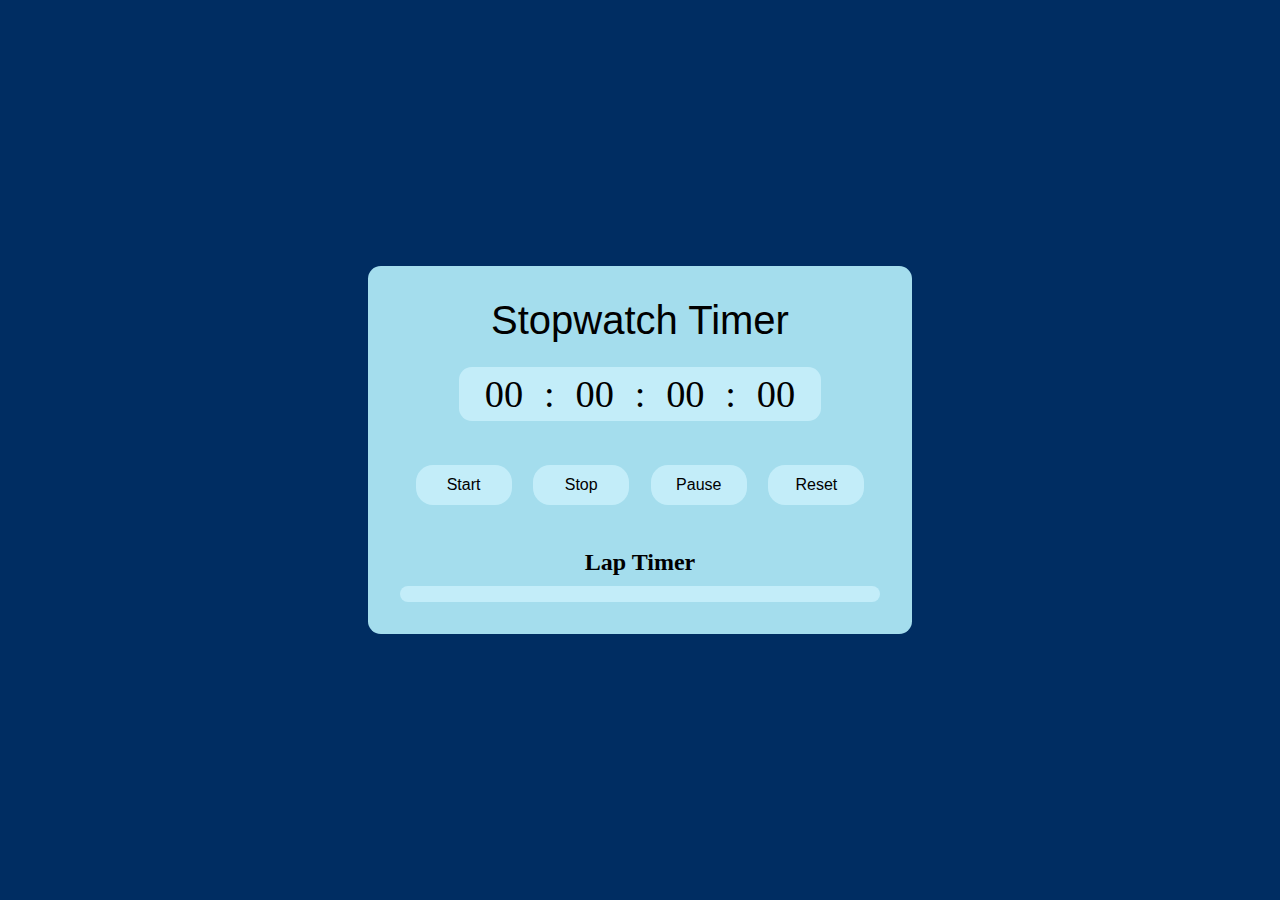
<file: 1. Timer/index.html>
<!DOCTYPE html>
<html lang="en">
  <head>
    <meta charset="UTF-8" />
    <meta name="viewport" content="width=device-width, initial-scale=1.0" />
    <link rel="stylesheet" href="./styles.css" />
    <title>Timer | Zoc</title>
  </head>
  <body>
    <!-- Main Div -->
    <main class="container">
      <!-- Title - Stop Watch Timer-->
      <div class="title">
        <h1>Stopwatch Timer</h1>
      </div>

      <!-- 00 : 00 : 00-->
      <div class="time">
        <span class="hourTime">00</span>:<span class="minuteTime">00</span>:
        <span class="secondTime">00</span>:
        <span class="millisecondTime">00</span>
      </div>

      <!-- Buttons Start Stop Pause Reset-->

      <div class="buttons">
        <button class="startBtn">Start</button
        ><button class="stopBtn">Stop</button
        ><button class="pauseBtn">Pause</button
        ><button class="resetBtn">Reset</button>
      </div>

      <!-- Lap Timer -->
      <div class="laptimer">
        <h2>Lap Timer</h2>
        <ul class="lapList"></ul>
      </div>
    </main>

    <script src="./script.js"></script>
  </body>
</html>
</file>
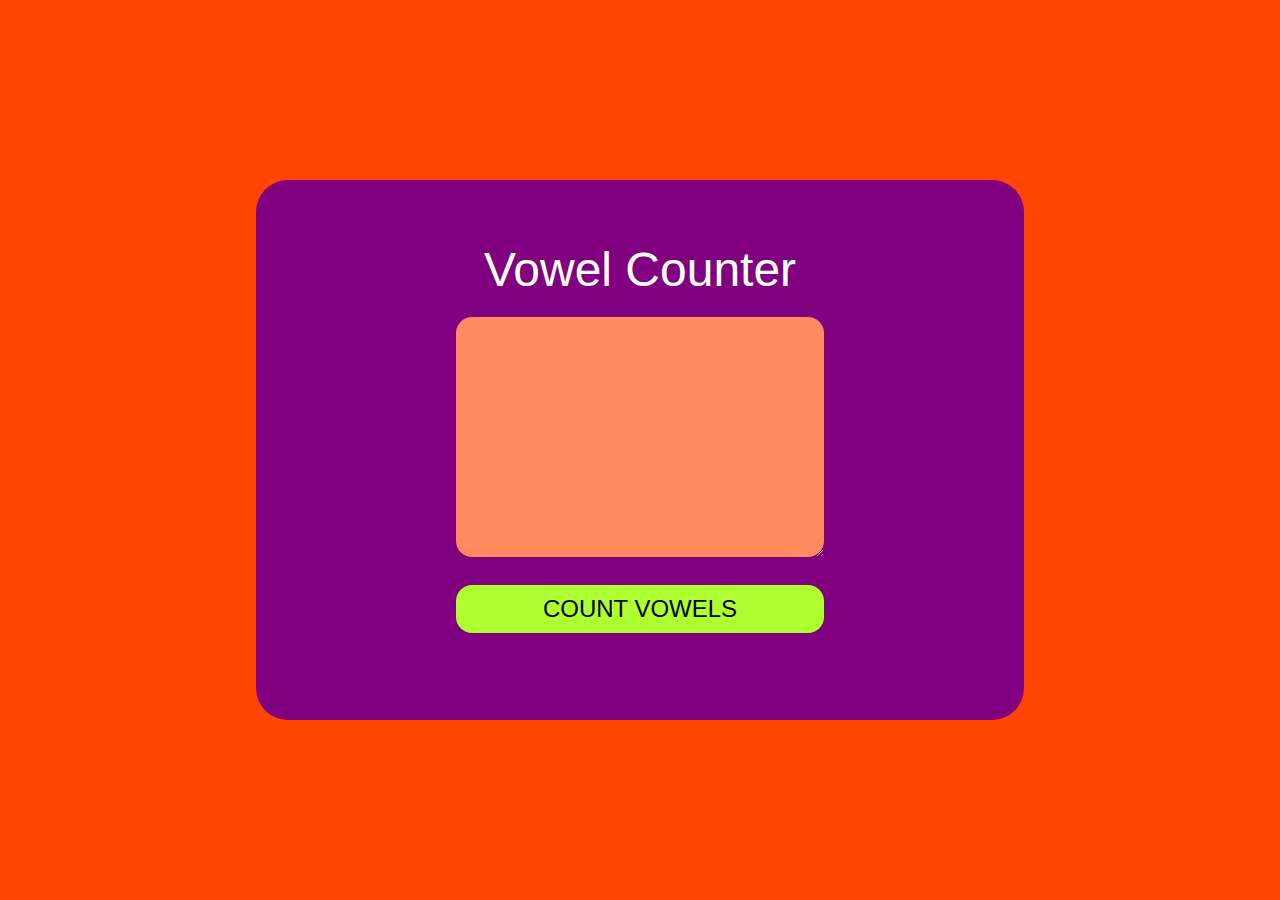
<file: 3. Vowel Counter/index.html>
<!DOCTYPE html>
<html lang="en">
  <head>
    <meta charset="UTF-8" />
    <meta name="viewport" content="width=device-width, initial-scale=1.0" />
    <link rel="stylesheet" href="./styles.css" />
    <title>Vowel Counter | Zoc</title>
  </head>
  <body>
    <main class="container">
      <!-- First Section - Heading -->
      <section class="heading">
        <h1>Vowel Counter</h1>
      </section>

      <!-- Second Section - Text Area -->
      <section class="textBox">
        <textarea name="text" id="text"></textarea>
      </section>

      <!-- Third Section - Button -->
      <section class="button">
        <button onclick="{vowelCheckerFn()}" id="countBtn">COUNT VOWELS</button>
      </section>

      <!-- Fourth Section : Result-->
      <section class="result">
        <span class="showResult"></span>
      </section>
    </main>

    <script src="./script.js"></script>
  </body>
</html>
</file>
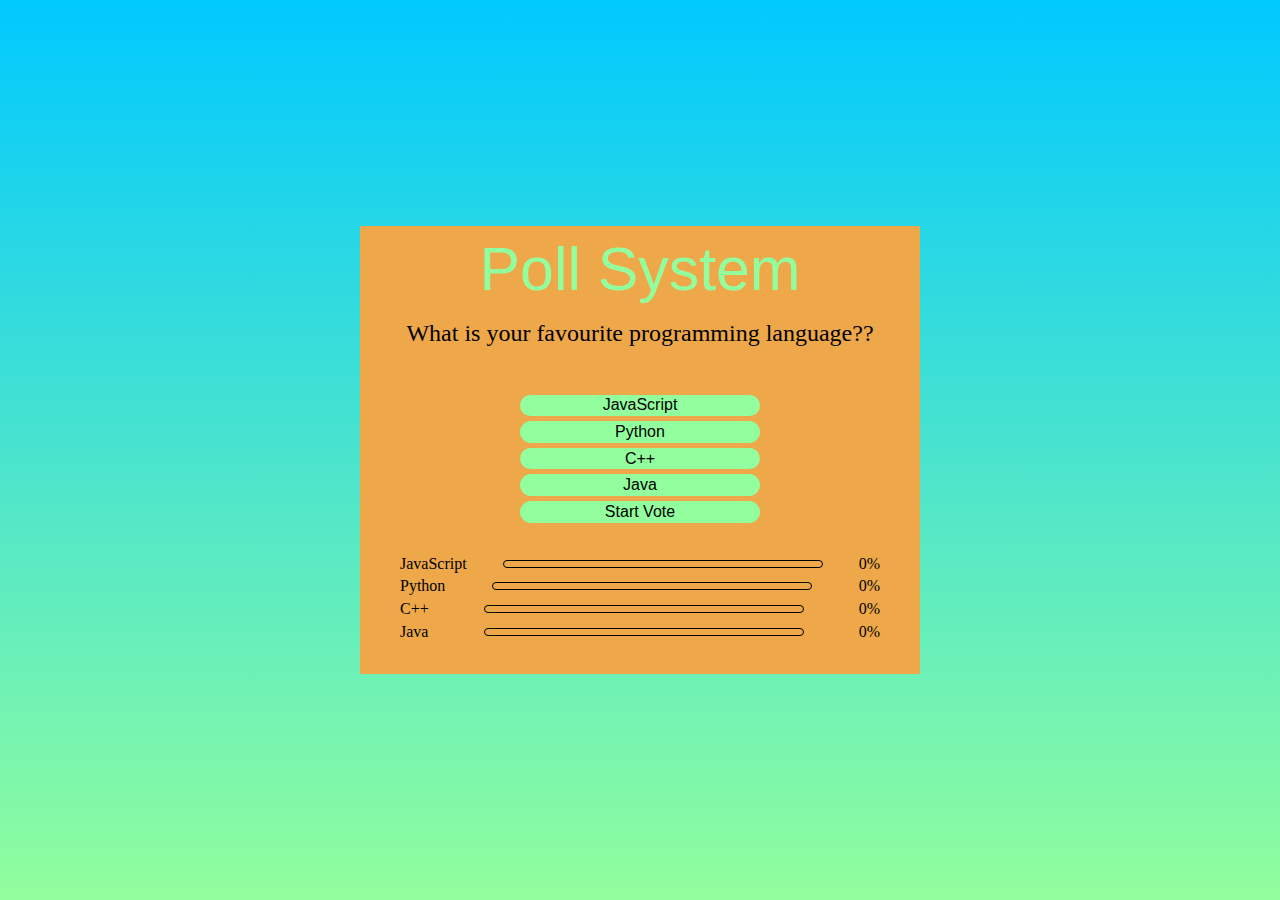
<file: 4. Poll System/index.html>
<!DOCTYPE html>
<html lang="en">
  <head>
    <meta charset="UTF-8" />
    <meta name="viewport" content="width=device-width, initial-scale=1.0" />
    <link rel="stylesheet" href="./styles.css" />
    <title>Poll System | Zoc</title>
  </head>
  <body>
    <main class="container">
      <h1>Poll System</h1>
      <h2>What is your favourite programming language??</h2>

      <section class="buttons">
        <button class="javascript">JavaScript</button>
        <button class="python">Python</button>
        <button class="cplus">C++</button>
        <button class="java">Java</button>
        <button class="castVote">Start Vote</button>
      </section>

      <section class="poll">
        <span
          >JavaScript <span class="line jsline"></span
          ><span id="jsPercent">0%</span></span
        >
        <span
          >Python <span class="pyline line"></span
          ><span id="pyPercent">0%</span></span
        >
        <span
          >C++ <span class="cppline line"></span
          ><span id="cppPercent">0%</span></span
        >
        <span
          >Java <span class="line javaline"></span
          ><span id="javaPercent">0%</span></span
        >
      </section>
    </main>

    <script src="./script.js"></script>
  </body>
</html>
</file>
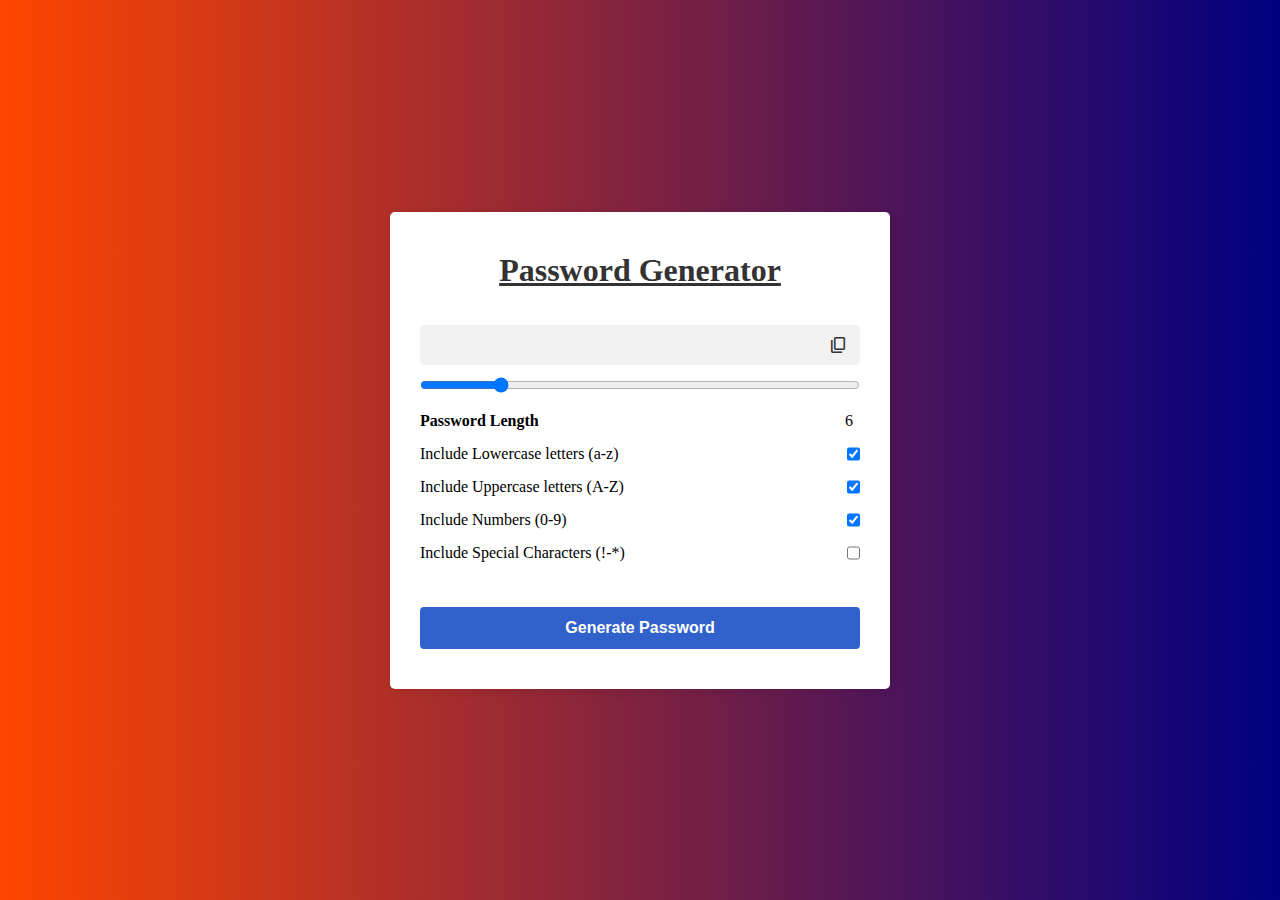
<file: 5. Random Password Generator/index.html>
<!DOCTYPE html>
<html lang="en">
  <head>
    <meta charset="UTF-8" />
    <meta name="viewport" content="width=device-width, initial-scale=1.0" />
    <link rel="stylesheet" href="./styles.css" />
    <link
      rel="stylesheet"
      href="https://fonts.googleapis.com/css2?family=Material+Symbols+Outlined:opsz,wght,FILL,GRAD@20..48,100..700,0..1,-50..200"
    />
    <title>Document</title>
  </head>
  <body>
    <main class="container">
      <h1>Password Generator</h1>

      <section class="inputBox">
        <input type="text" class="passBox" id="passBox" disabled />
        <span id="copyBtn" class="material-symbols-outlined">
          content_copy
        </span>
      </section>

      <section class="passIndicator" id="passIndicator"></section>
      <input
        type="range"
        min="1"
        max="30"
        value="6"
        step="1"
        id="inputSlider"
      />

      <section class="row">
        <p>Password Length</p>
        <span class="sliderValue"></span>
      </section>

      <section class="row">
        <label for="lowercase">Include Lowercase letters (a-z)</label>
        <input type="checkbox" name="lowercase" id="lowercase" checked />
      </section>

      <section class="row">
        <label for="uppercase">Include Uppercase letters (A-Z)</label>
        <input type="checkbox" name="uppercase" id="uppercase" checked />
      </section>

      <section class="row">
        <label for="numbers">Include Numbers (0-9)</label>
        <input type="checkbox" name="numbers" id="numbers" checked />
      </section>

      <section class="row">
        <label for="Symbols">Include Special Characters (!-*)</label>
        <input type="checkbox" name="symbols" id="symbols" />
      </section>

      <button class="getBtn" id="getBtn">Generate Password</button>
    </main>

    <script src="./script.js"></script>
  </body>
</html>
</file>
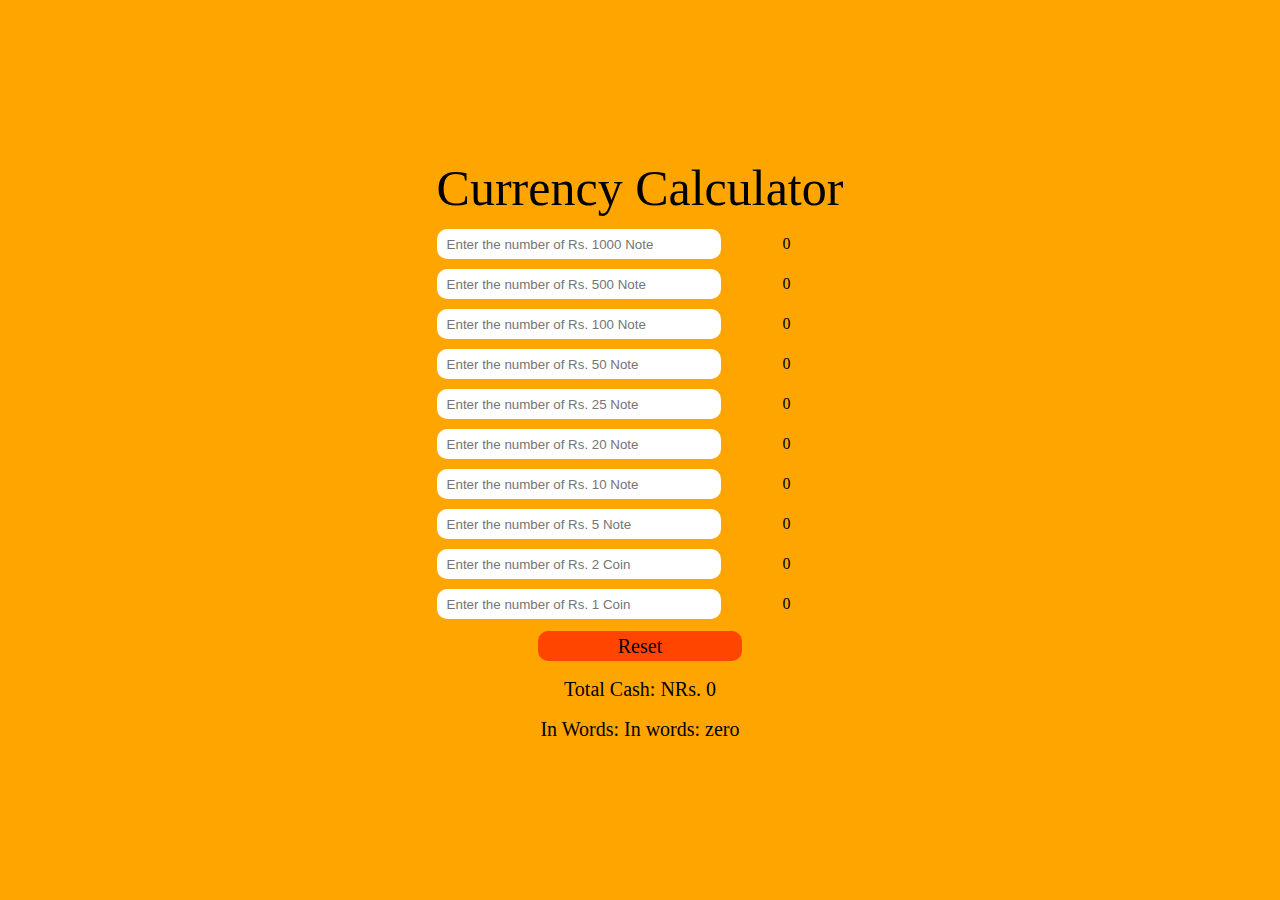
<file: 6. Currency Counter/index.html>
<!DOCTYPE html>
<html lang="en">
  <head>
    <meta charset="UTF-8" />
    <meta name="viewport" content="width=device-width, initial-scale=1.0" />
    <link rel="stylesheet" href="./styles.css" />
    <title>Currency Counter | Zoc</title>
  </head>
  <body>
    <main class="container">
      <h1 class="heading">Currency Calculator</h1>
      <section class="inputArea">
        <div>
          <input
            id="thousand"
            type="number"
            placeholder="Enter the number of Rs. 1000 Note"
          />
          <span class="thousandNumber">0</span>
        </div>

        <div>
          <input
            id="fivehundred"
            type="number"
            placeholder="Enter the number of Rs. 500 Note"
          />
          <span class="fivehundredNumber">0</span>
        </div>

        <div>
          <input
            id="hundred"
            type="number"
            placeholder="Enter the number of Rs. 100 Note"
          />
          <span class="hundredNumber">0</span>
        </div>

        <div>
          <input
            id="fifty"
            type="number"
            placeholder="Enter the number of Rs. 50 Note"
          />
          <span class="fiftyNumber">0</span>
        </div>

        <div>
          <input
            id="twentyfive"
            type="number"
            placeholder="Enter the number of Rs. 25 Note"
          />
          <span class="twentyfiveNumber">0</span>
        </div>

        <div>
          <input
            id="twenty"
            type="number"
            placeholder="Enter the number of Rs. 20 Note"
          />
          <span class="twentyNumber">0</span>
        </div>

        <div>
          <input
            id="ten"
            type="number"
            placeholder="Enter the number of Rs. 10 Note"
          />
          <span class="tenNumber">0</span>
        </div>

        <div>
          <input
            id="five"
            type="number"
            placeholder="Enter the number of Rs. 5 Note"
          />
          <span class="fiveNumber">0</span>
        </div>

        <div>
          <input
            id="two"
            type="number"
            placeholder="Enter the number of Rs. 2 Coin"
          />
          <span class="twoNumber">0</span>
        </div>

        <div>
          <input
            id="one"
            type="number"
            placeholder="Enter the number of Rs. 1 Coin"
          />
          <span class="oneNumber">0</span>
        </div>
      </section>

      <button class="resetBtn">Reset</button>
      <span class="output"
        >Total Cash: <span class="currencyInFigure">0</span></span
      >
      <span class="output"
        >In Words: <span class="currencyInWords">Zero</span></span
      >
    </main>

    <script src="./script.js"></script>
  </body>
</html>
</file>
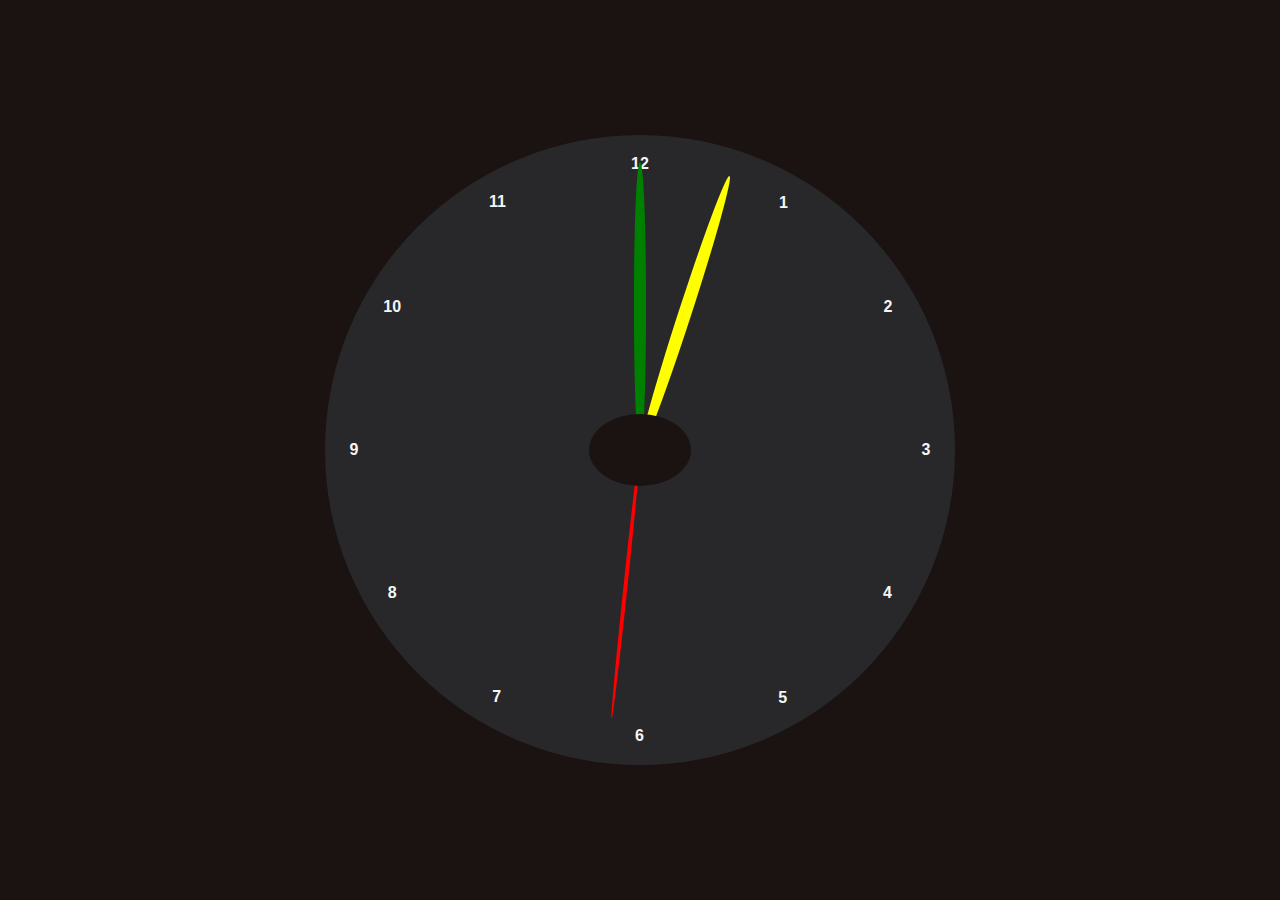
<file: 9. Analog Clock/index.html>
<!DOCTYPE html>
<html lang="en">
  <head>
    <meta charset="UTF-8" />
    <meta name="viewport" content="width=device-width, initial-scale=1.0" />
    <link rel="stylesheet" href="./styles.css" />
    <link rel="icon" type="image/x-icon" href="./Nepal.png" />
    <title>Clock By Zoc</title>
  </head>
  <body>
    <main class="container">
      <section class="roundOuterCircle">
        <div class="num" style="--clock: 1"><b>1</b></div>
        <div class="num" style="--clock: 2"><b>2</b></div>
        <div class="num" style="--clock: 3"><b>3</b></div>
        <div class="num" style="--clock: 4"><b>4</b></div>
        <div class="num" style="--clock: 5"><b>5</b></div>
        <div class="num" style="--clock: 6"><b>6</b></div>
        <div class="num" style="--clock: 7"><b>7</b></div>
        <div class="num" style="--clock: 8"><b>8</b></div>
        <div class="num" style="--clock: 9"><b>9</b></div>
        <div class="num" style="--clock: 10"><b>10</b></div>
        <div class="num" style="--clock: 11"><b>11</b></div>
        <div class="num" style="--clock: 12"><b>12</b></div>
      </section>

      <section class="roundInnerCircle"></section>

      <section class="secondsHand"></section>
      <section class="minutesHand"></section>
      <section class="hoursHand"></section>
    </main>

    <script src="./script.js"></script>
  </body>
</html>
</file>
<file: 1. Timer/styles.css>
* {
  padding: 0;
  margin: 0;
  box-sizing: border-box;
}

html,
body {
  height: 100%;
  width: 100%;
  background-color: #002d62;
  display: flex;
  justify-content: center;
  align-items: center;
}

.container {
  display: flex;
  flex-direction: column;
  justify-content: center;
  align-items: center;
  padding: 2rem;
  border-radius: 0.8rem;
  background-color: #a4dded;
  gap: 1.5rem;
}

.container h1 {
  font-size: 2.5rem;
  font-weight: 400;
  font-family: sans-serif;
}

.time {
  display: flex;
  justify-content: center;
  align-items: center;
  font-size: 2.4rem;
  background-color: #c3edf9;
  padding: 0.3rem;
  border-radius: 0.8rem;
  /* animation: thuloSano 1.5s infinite alternate; */
}

@keyframes thuloSano {
  from {
    transform: scale(1);
  }

  to {
    transform: scale(1.05);
  }
}

.time span {
  width: 5rem;
  display: inline-block;
  text-align: center;
}

.buttons {
  padding: 0.3rem;
  width: 30rem;
  height: 5rem;
  display: flex;
  align-items: center;
  justify-content: space-around;
}

.buttons button {
  padding: 0.3rem 0.6rem;
  border-radius: 17px;
  height: 2.5rem;
  width: 6rem;
  border: none;
  font-size: 16px;
  font-weight: 300;
  cursor: pointer;
  background-color: #c3edf9;
}

.laptimer {
  width: 30rem;
  overflow-y: auto;
}

.laptimer h2 {
  margin-bottom: 10px;
  text-align: center;
}

.lapList {
  background-color: #c3edf9;
  border-radius: 10px;
  padding: 0.5rem;
}
</file>
<file: 3. Vowel Counter/styles.css>
* {
  margin: 0;
  padding: 0;
  box-sizing: border-box;
}

html,
body {
  height: 100%;
  width: 100%;
  display: flex;
  justify-content: center;
  align-items: center;
  background-color: orangered;
}

.container {
  background-color: purple;
  display: flex;
  justify-content: center;
  align-items: center;
  flex-direction: column;
  border: none;
  border-radius: 2rem;
  gap: 1.5rem;
  height: 60vh;
  width: 60vw;
}

.heading h1 {
  font-size: 3rem;
  font-family: sans-serif;
  font-weight: 500;
  padding: 1rem;
  color: white;
}

.textBox textarea {
  height: 15rem;
  width: 23rem;
  border: none;
  border-radius: 1rem;
  background-color: rgb(255, 138, 96);
  margin-top: -20px;
}

.button button {
  background-color: greenyellow;
  height: 3rem;
  width: 23rem;
  font-size: 1.5rem;
  font-family: sans-serif;
  font-weight: 400;
  border: none;
  border-radius: 1rem;
}

.result {
  margin-top: -12px;
  height: 30px;
  width: 70px;
  text-align: center;
  font-size: larger;
  color: white;
}
</file>
<file: 4. Poll System/styles.css>
* {
  padding: 0;
  margin: 0;
  box-sizing: border-box;
}

html,
body {
  height: 100%;
  width: 100%;
  background: linear-gradient(#00c9ff, #92fe9d);
  display: flex;
  justify-content: center;
  align-items: center;
}

.container {
  background-color: #eea849;
  display: flex;
  flex-direction: column;
  justify-content: center;
  align-items: center;
  gap: 3rem;
  padding: 1.5rem;
  height: 28rem;
  width: 35rem;
}

.container h1 {
  margin: -6rem 0 0 0;
  color: #92fe9d;
  font-size: 3.8rem;
  font-family: sans-serif;
  font-weight: 500;
}

.container h2 {
  margin: -2rem 0 0 0;
  font-size: 1.5rem;
  font-weight: 300;
}

.buttons,
.poll {
  display: flex;
  flex-direction: column;
  gap: 0.3rem;
  margin: 0 0 -2rem 0;
}

.buttons {
  height: 8rem;
  width: 15rem;
}

.buttons button {
  background-color: #92fe9d;
  border: none;
  border-radius: 2rem;
  height: 2rem;
  font-size: 1rem;
  font-weight: 300;
  cursor: pointer;
}

.poll {
  margin: 1rem 0 -6rem 0;
  height: 7rem;
  width: 30rem;
}

.poll span {
  display: flex;
  justify-content: space-between;
  align-items: center;
}

.poll .line {
  border: 1px solid black;
  height: 0.5rem;
  width: 20rem;
  border-radius: 2rem;
}
</file>
<file: 5. Random Password Generator/styles.css>
* {
  padding: 0;
  margin: 0;
  box-sizing: border-box;
}

body {
  display: flex;
  justify-content: center;
  align-items: center;
  min-height: 100vh;
  background: linear-gradient(to right, orangered, navy);
}

.container {
  max-width: 500px;
  width: 100%;
  border-radius: 5px;
  padding: 40px 30px;
  background-color: #fff;
  box-shadow: 2px 2px 10px rgba(0, 0, 0, 0.1);
}

.container h1 {
  font-weight: bold;
  margin-bottom: 36px;
  text-align: center;
  color: #333;
  text-decoration: underline;
}

.inputBox {
  position: relative;
  margin-bottom: 2px;
}

.inputBox span {
  position: absolute;
  top: 50%;
  right: 12px;
  transform: translateY(-50%);
  color: #333;
  font-size: 20px;
  cursor: pointer;
}

.passBox {
  width: 100%;
  height: 40px;
  padding: 8px;
  border: none;
  border-radius: 4px;
  font-size: 16px;
  font-weight: 700;
  background-color: #f2f2f2;
  color: #333;
  outline: none;
}

.row {
  display: flex;
  justify-content: space-between;
  margin-bottom: 15px;
  margin-top: 15px;
}

.row p,
.row label {
  flex-basis: 60%;
  font-size: 16px;
  font-weight: 500;
  color: #000;
}

.row p {
  font-weight: 700;
}

.row input[type="chcekbox"] {
  margin-right: 8px;
}

.getBtn {
  width: 100%;
  padding: 12px 0;
  border: none;
  border-radius: 4px;
  font-size: 16px;
  font-weight: bold;
  color: #fff;
  background-color: #3162cb;
  cursor: pointer;
  margin-top: 30px;
}

.getBtn:hover {
  background-color: #1d1e20;
}

input[type="range"] {
  width: 100%;
  margin-top: 10px;
}

.sliderValue {
  margin-right: 7px;
}

.passIndicator {
  width: 100%;
  height: 4px;
  position: relative;
  background: #dfdfdf;
  border-radius: 25px;
}

.passIndicator::before {
  position: absolute;
  content: "";
  height: 100%;
  width: 50%;
  border-radius: inherit;
  transition: width 0.3s ease;
}

.passIndicator.weak::before {
  width: 60%;
  background-color: #e64a4a;
}

.passIndicator.medium::before {
  width: 20%;
  background-color: #f1c80b;
}

.passIndicator.strong::before {
  width: 100%;
  background-color: #4285f4;
}
</file>
<file: 6. Currency Counter/styles.css>
* {
  margin: 0;
  padding: 0;
  box-sizing: border-box;
}

html,
body {
  height: 100%;
  width: 100%;
  display: flex;
  justify-content: center;
  align-items: center;
  background-color: orange;
}

.container {
  display: flex;
  flex-direction: column;
  justify-content: center;
  align-items: center;
  gap: 12px;
  padding: 10px;
}

.container h1 {
  font-size: 50px;
  font-weight: 400;
  font-family: cursive;
}

.inputArea {
  display: flex;
  gap: 10px;
  flex-direction: column;
  width: 100%;
}

.inputArea div {
  display: flex;
  justify-content: space-between;
  align-items: center;
}

.inputArea span {
  height: 30px;
  width: 28%;
  display: flex;
  justify-content: center;
  align-items: center;
  border: none;
}

.inputArea input {
  height: 30px;
  border: none;
  padding: 10px;
  border-radius: 10px;
  width: 70%;
}

.inputArea input[type="number"]::-webkit-inner-spin-button,
.inputArea input[type="number"]::-webkit-outer-spin-button {
  -webkit-appearance: none;
  margin: 0;
}

.resetBtn {
  height: 30px;
  width: 50%;
  font-size: 20px;
  font-family: cursive;
  font-weight: 300;
  border: none;
  background-color: orangered;
  border-radius: 10px;
  cursor: pointer;
}

.output {
  font-size: 20px;
  margin: 5px 0 0 0;
}
</file>
<file: 9. Analog Clock/styles.css>
* {
  margin: 0;
  padding: 0;
  box-sizing: border-box;
  font-family: cursive, sans-serif;
}

html,
body {
  height: 100%;
  width: 100%;
}

.container {
  background-color: #1b1212;
  height: 100vh;
  width: 100vw;
  display: flex;
  justify-content: center;
  align-items: center;
}

.roundOuterCircle {
  position: relative;
  height: 70vh;
  width: 70vh;
  background-color: #28282b;
  border-radius: 50%;
  display: flex;
  justify-content: center;
  align-items: center;
}

.num {
  position: absolute;
  color: whitesmoke;
  inset: 20px;
  text-align: center;
  transform: rotate(calc(30deg * var(--clock)));
}

.num b {
  transform: rotate(calc(-30deg * var(--clock)));
  display: inline-block;
}

.hoursHand,
.minutesHand,
.secondsHand {
  transform-origin: bottom;
}

.roundInnerCircle {
  height: 8%;
  width: 8%;
  background-color: #1b1212;
  border-radius: 50%;
  position: absolute;
  z-index: 100;
}

.secondsHand {
  height: 30%;
  width: 0.3%;
  top: 20%;
  border: none;
  border-radius: 100%;
  background-color: red;
  position: absolute;
}

.minutesHand {
  height: 32%;
  width: 1%;
  top: 18%;
  border: none;
  border-radius: 100%;
  background-color: green;
  position: absolute;
}

.hoursHand {
  height: 32%;
  width: 1%;
  top: 18%;
  border: none;
  border-radius: 100%;
  background-color: yellow;
  position: absolute;
}
</file>
